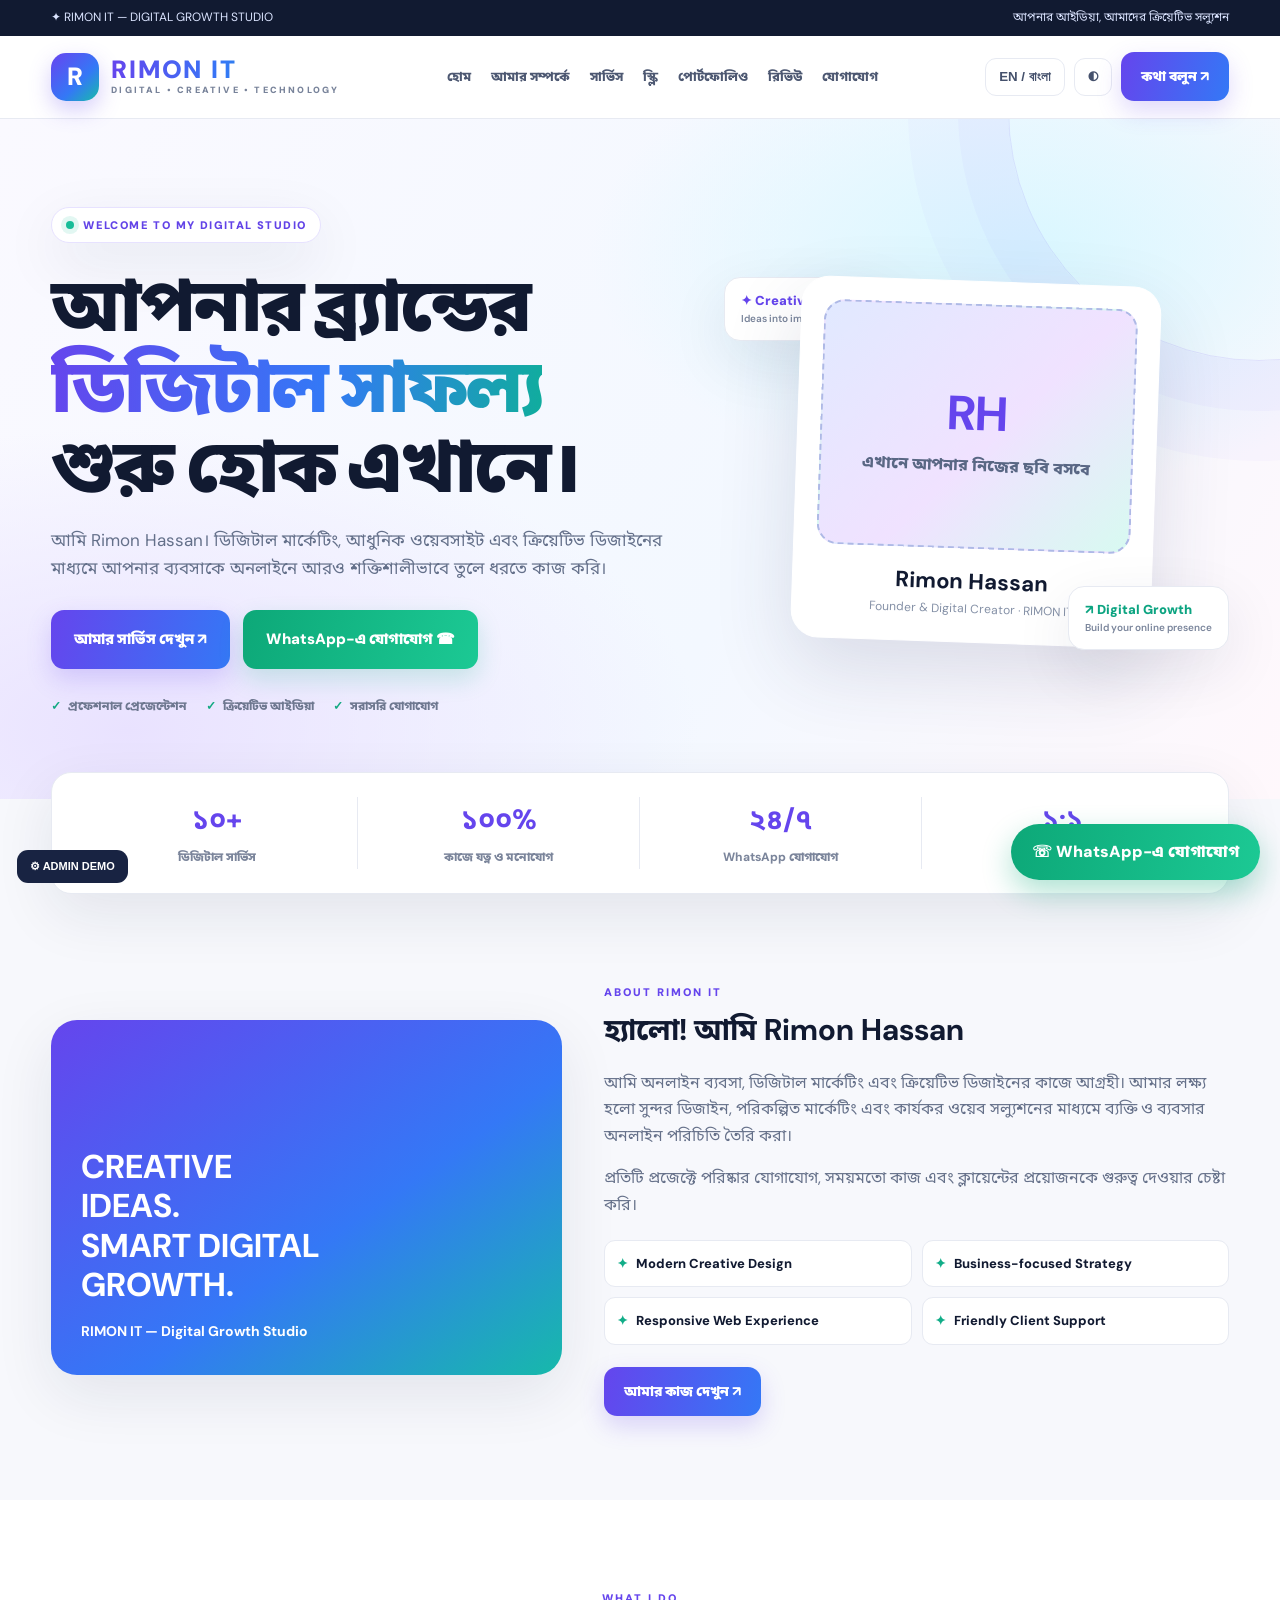
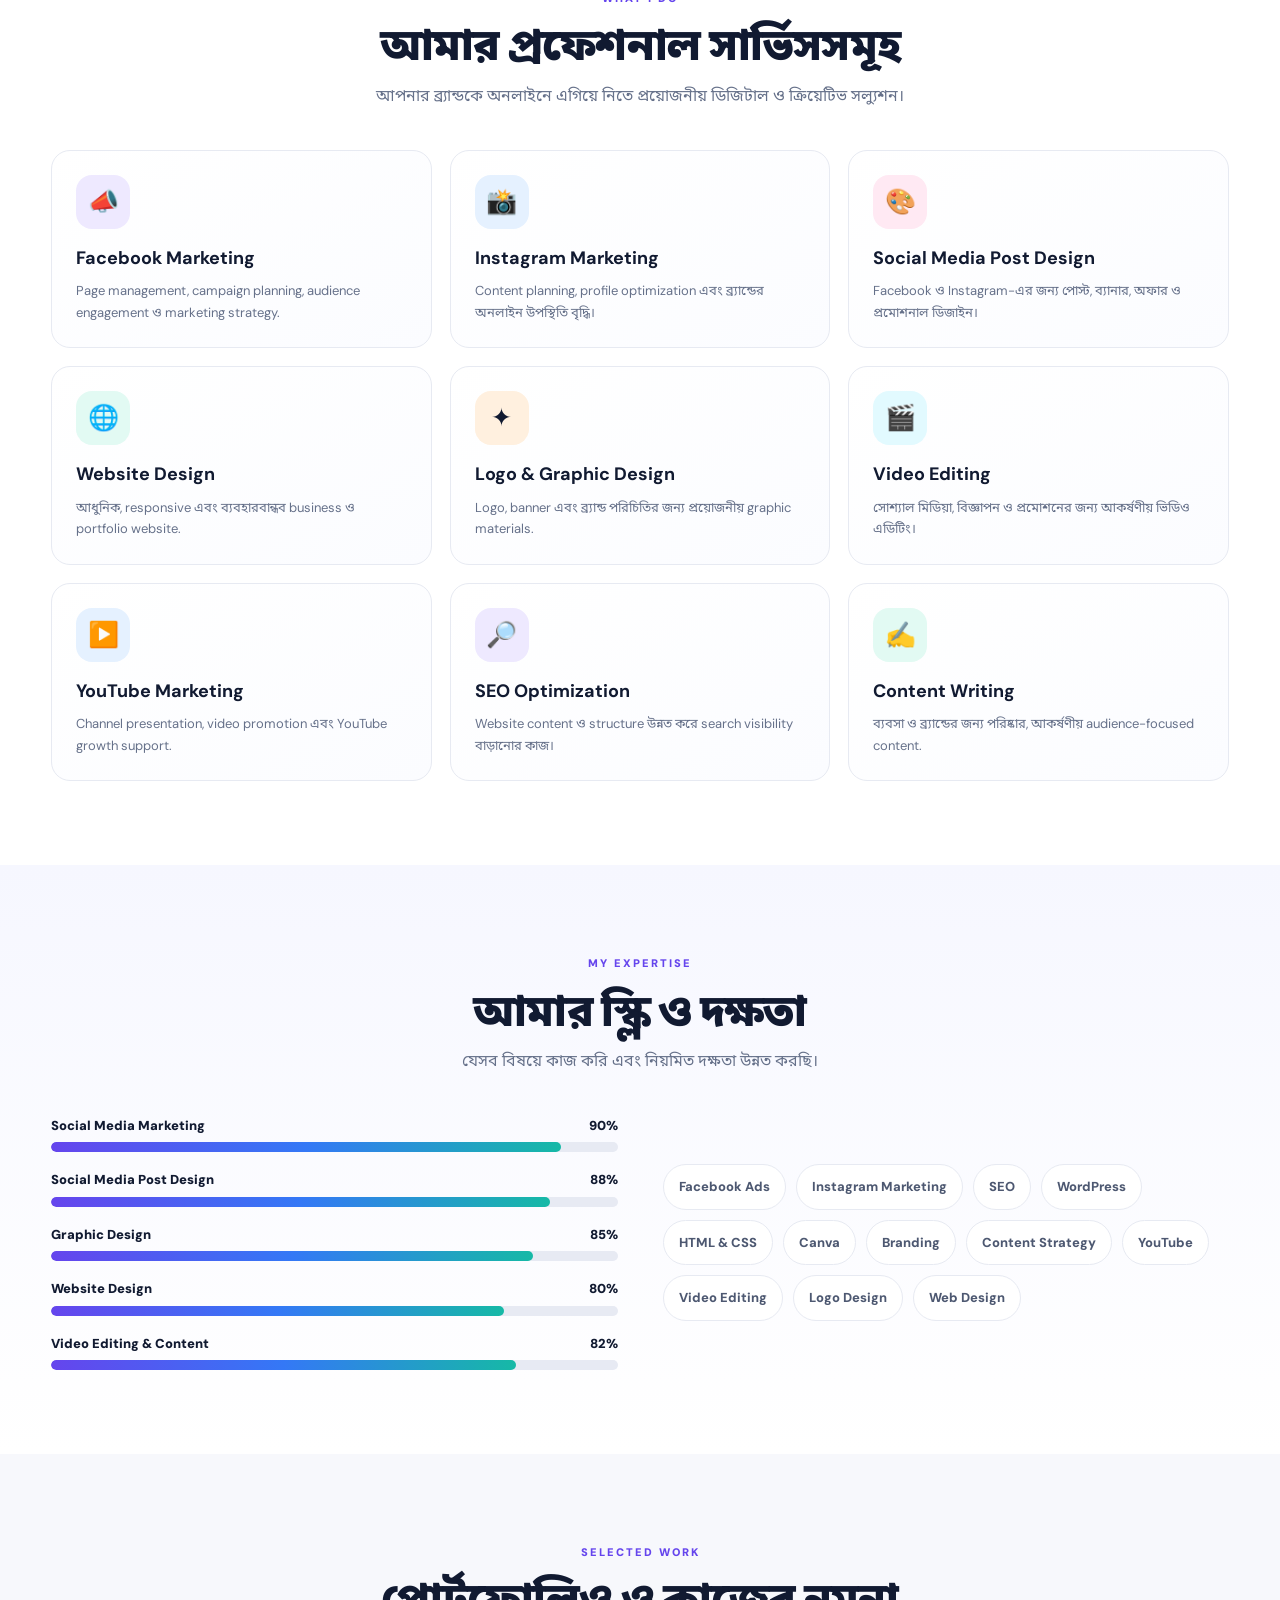
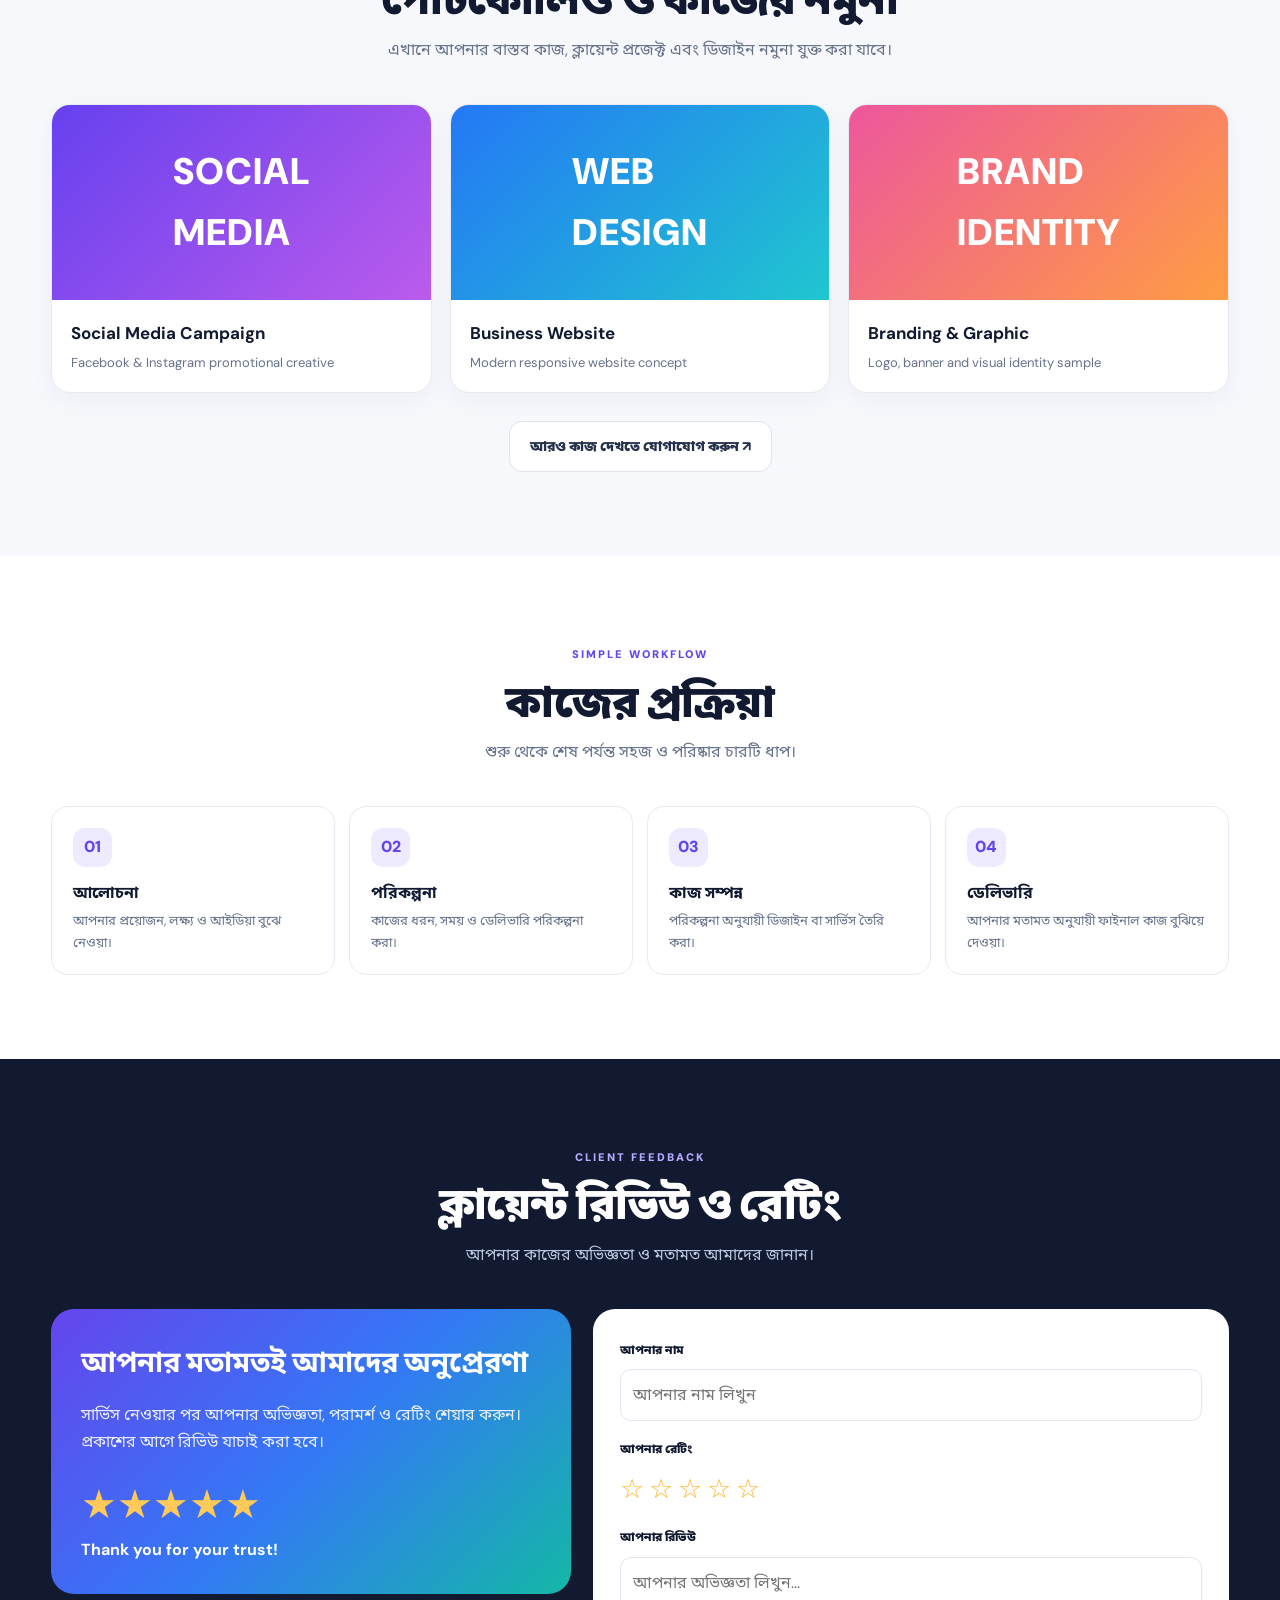
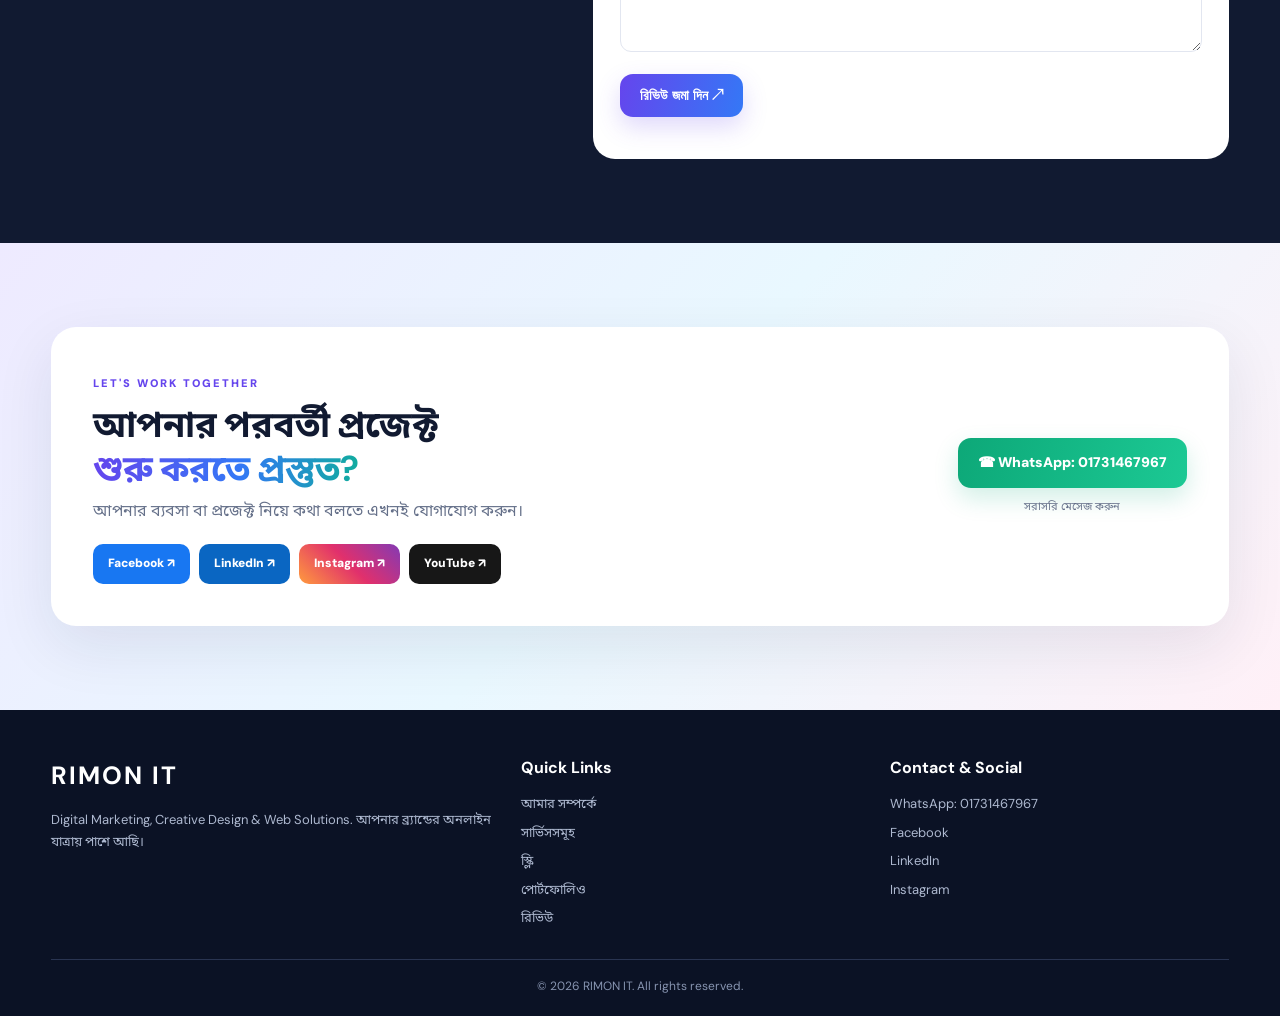
<file: RIMON_IT_Professional_Plus_Demo.html>
<!doctype html>
<html lang="bn">
<head>
<meta charset="utf-8"><meta name="viewport" content="width=device-width,initial-scale=1">
<meta name="description" content="RIMON IT — Digital Marketing, Web Design and Creative Solutions">
<title>RIMON IT — Digital Growth Studio</title>
<style>
@import url('https://fonts.googleapis.com/css2?family=DM+Sans:wght@400;500;600;700;800;900&family=Noto+Sans+Bengali:wght@400;500;600;700;800;900&display=swap');
:root{--bg:#f7f8fc;--surface:#fff;--ink:#111a31;--muted:#66718a;--line:#e7eaf2;--purple:#6545ed;--blue:#3478f6;--teal:#14b8a6;--pink:#ed579c;--shadow:0 20px 60px rgba(26,35,67,.09)}
*{box-sizing:border-box}html{scroll-behavior:smooth}body{margin:0;background:var(--bg);color:var(--ink);font-family:"DM Sans","Noto Sans Bengali",sans-serif;line-height:1.65}a{text-decoration:none;color:inherit}.container{width:min(1190px,92%);margin:auto}
.announcement{background:#111a31;color:#dbe4ff;font-size:12px;padding:8px 0}.announcement .container{display:flex;justify-content:space-between;gap:12px;flex-wrap:wrap}
header{position:sticky;top:0;z-index:30;background:#ffffffed;backdrop-filter:blur(18px);border-bottom:1px solid var(--line)}.nav{height:82px;display:flex;align-items:center;justify-content:space-between;gap:24px}.brand{display:flex;align-items:center;gap:12px}.mark{width:48px;height:48px;border-radius:15px;background:linear-gradient(135deg,#6844f0,#3478f6 60%,#17bca9);display:grid;place-items:center;color:white;font-size:25px;font-weight:1000;box-shadow:0 9px 22px #6545ed45}.brand strong{display:block;font-size:25px;letter-spacing:1.8px;line-height:1.1;font-weight:1000;background:linear-gradient(90deg,#6545ed,#3478f6,#14b8a6);-webkit-background-clip:text;background-clip:text;color:transparent}.brand small{display:block;font-size:9px;letter-spacing:2.2px;color:#78839a;font-weight:900}.navlinks{display:flex;gap:20px;font-size:13px;font-weight:800;color:#4d5872}.navlinks a:hover{color:var(--purple)}.navright{display:flex;align-items:center;gap:9px}.btn{display:inline-flex;align-items:center;justify-content:center;gap:9px;padding:13px 20px;border:0;border-radius:13px;font-weight:900;font-size:14px;transition:.2s;cursor:pointer}.btn:hover{transform:translateY(-3px);filter:saturate(1.15)}.primary{color:white;background:linear-gradient(105deg,#6545ed,#3478f6);box-shadow:0 10px 24px #6545ed35}.whatsapp{color:#fff;background:linear-gradient(105deg,#0da878,#1cc994);box-shadow:0 10px 24px #0da87830}.outline{background:#fff;color:#26324c;border:1px solid #dfe4ef}.tiny{padding:10px 13px;background:#fff;border:1px solid var(--line);border-radius:11px;font-weight:800;color:#45516c}
.hero{padding:88px 0 82px;position:relative;overflow:hidden;background:radial-gradient(ellipse at 80% 20%,#d9f7ff 0,transparent 30%),radial-gradient(ellipse at 10% 90%,#e9e2ff 0,transparent 35%),linear-gradient(120deg,#faf9ff,#f3f8ff 60%,#fff8fc)}.hero:after{content:"";position:absolute;width:500px;height:500px;border:1px solid #6545ed20;border-radius:50%;right:-230px;top:-260px;box-shadow:0 0 0 50px #6545ed08,0 0 0 100px #6545ed06}.heroGrid{position:relative;z-index:1;display:grid;grid-template-columns:1.1fr .9fr;gap:55px;align-items:center}.eyebrow{display:inline-flex;gap:9px;align-items:center;background:#fff;border:1px solid #e7e2ff;border-radius:50px;padding:8px 14px;color:#6243e7;font-size:11px;font-weight:900;letter-spacing:1.4px;box-shadow:var(--shadow)}.dot{width:8px;height:8px;border-radius:50%;background:#18bd98;box-shadow:0 0 0 5px #18bd9820}.hero h1{font-size:clamp(45px,6vw,74px);line-height:1.09;letter-spacing:-2px;margin:23px 0 18px;font-weight:1000}.grad{background:linear-gradient(95deg,#6545ed,#3478f6 55%,#10ad9d);-webkit-background-clip:text;background-clip:text;color:transparent}.hero p{font-size:17px;color:#64708a;max-width:630px}.heroActions{display:flex;gap:13px;flex-wrap:wrap;margin:28px 0}.heroActions .btn{padding:17px 23px;font-size:15px}.microTrust{display:flex;gap:19px;flex-wrap:wrap;color:#6e7890;font-size:12px;font-weight:800}.microTrust span:before{content:"✓";color:#12a982;margin-right:7px}
.heroVisual{min-height:440px;display:grid;place-items:center;position:relative}.profileCard{width:min(360px,88%);background:#fff;border:1px solid #fff;border-radius:28px;padding:22px;box-shadow:0 30px 80px #29345c24;transform:rotate(2deg)}.profilePhoto{height:245px;border-radius:21px;background:linear-gradient(135deg,#e1e9ff,#f0e2ff 55%,#d8faf1);border:2px dashed #aeb9e6;display:grid;place-items:center;text-align:center;color:#596784;font-weight:800}.profilePhoto b{display:block;font-size:48px;color:#6545ed}.profileCard h3{text-align:center;margin:15px 0 0;font-size:22px}.profileCard p{text-align:center;margin:0;color:#8490a6;font-size:12px}.floatCard{position:absolute;background:white;border:1px solid var(--line);border-radius:16px;padding:12px 16px;box-shadow:var(--shadow);font-weight:900;font-size:13px}.floatCard small{display:block;color:#7a859b;font-size:10px;font-weight:600}.floatA{top:35px;left:0;color:#6545ed}.floatB{bottom:32px;right:0;color:#0ca481}
.metrics{margin-top:-27px;position:relative;z-index:2}.metricGrid{display:grid;grid-template-columns:repeat(4,1fr);background:#fff;border:1px solid var(--line);border-radius:20px;padding:24px;box-shadow:var(--shadow)}.metric{text-align:center;border-right:1px solid var(--line)}.metric:last-child{border:0}.metric b{font-size:28px;color:#6545ed;display:block}.metric span{font-size:12px;color:#7b859b;font-weight:800}
section{padding:84px 0}.sectionHead{text-align:center;max-width:740px;margin:0 auto 40px}.kicker{color:#6545ed;font-size:11px;letter-spacing:2px;font-weight:1000}.sectionHead h2{font-size:clamp(31px,4vw,44px);line-height:1.2;margin:9px 0 11px;font-weight:1000;letter-spacing:-.7px}.sectionHead p{color:var(--muted);margin:0}.aboutGrid{display:grid;grid-template-columns:.9fr 1.1fr;gap:42px;align-items:center}.aboutVisual{min-height:355px;border-radius:26px;padding:30px;background:linear-gradient(145deg,#6545ed,#3478f6 58%,#17b9aa);color:#fff;display:flex;align-items:end;box-shadow:var(--shadow)}.aboutVisual strong{font-size:33px;line-height:1.2}.aboutText h3{font-size:30px;margin:0 0 12px}.aboutText p{color:var(--muted)}.ticks{display:grid;grid-template-columns:1fr 1fr;gap:10px;margin:22px 0}.tick{padding:12px;background:#fff;border:1px solid var(--line);border-radius:11px;font-size:13px;font-weight:800}.tick:before{content:"✦";color:#11ad88;margin-right:8px}
.services{background:#fff}.serviceGrid{display:grid;grid-template-columns:repeat(3,1fr);gap:18px}.service{border:1px solid var(--line);border-radius:19px;padding:24px;background:linear-gradient(150deg,#fff,#fbfcff);transition:.25s}.service:hover{transform:translateY(-6px);box-shadow:var(--shadow);border-color:#d8d0ff}.serviceIcon{width:54px;height:54px;border-radius:16px;display:grid;place-items:center;font-size:25px;margin-bottom:15px}.service h3{font-size:18px;margin:0 0 7px}.service p{font-size:13px;color:var(--muted);margin:0}.i1{background:#eee9ff}.i2{background:#e5f1ff}.i3{background:#ffe9f3}.i4{background:#e2faf3}.i5{background:#fff0df}.i6{background:#e2faff}
.skills{background:linear-gradient(180deg,#f6f7ff,#fff)}.skillGrid{display:grid;grid-template-columns:1fr 1fr;gap:45px;align-items:center}.bars{display:grid;gap:17px}.barHead{display:flex;justify-content:space-between;font-size:13px;font-weight:900;margin-bottom:6px}.track{height:10px;background:#e7eaf3;border-radius:20px;overflow:hidden}.bar{height:100%;border-radius:20px;background:linear-gradient(90deg,#6545ed,#3478f6,#16b9a6)}.skillTags{display:flex;flex-wrap:wrap;gap:10px}.tag{background:#fff;border:1px solid var(--line);border-radius:50px;padding:11px 15px;font-size:13px;font-weight:800;color:#4d5871}
.portfolioGrid{display:grid;grid-template-columns:repeat(3,1fr);gap:18px}.work{background:#fff;border:1px solid var(--line);border-radius:19px;overflow:hidden;box-shadow:0 8px 25px #26345b0b}.workArt{height:195px;display:grid;place-items:center;color:#fff;font-size:37px;font-weight:1000;letter-spacing:1px}.work:nth-child(1) .workArt{background:linear-gradient(135deg,#6641ef,#bb5bec)}.work:nth-child(2) .workArt{background:linear-gradient(135deg,#2478f5,#20c6cf)}.work:nth-child(3) .workArt{background:linear-gradient(135deg,#ed579c,#ff9d43)}.workInfo{padding:19px}.workInfo h3{margin:0;font-size:17px}.workInfo p{margin:5px 0 0;color:var(--muted);font-size:13px}
.process{background:#fff}.processGrid{display:grid;grid-template-columns:repeat(4,1fr);gap:14px}.step{border:1px solid var(--line);border-radius:17px;padding:21px}.stepNo{width:39px;height:39px;border-radius:12px;background:#eeeaff;color:#6545ed;display:grid;place-items:center;font-weight:1000}.step h3{margin:13px 0 4px;font-size:16px}.step p{margin:0;color:var(--muted);font-size:13px}
.reviewSection{background:#111a31;color:white}.reviewSection .sectionHead p{color:#bdc8df}.reviewGrid{display:grid;grid-template-columns:.9fr 1.1fr;gap:22px;align-items:start}.reviewPitch{padding:30px;border-radius:23px;background:linear-gradient(135deg,#6545ed,#3478f6,#14b8a6)}.reviewPitch h3{font-size:29px;margin:0 0 10px}.reviewPitch p{color:#edf1ff}.bigStars{font-size:40px;color:#ffca58}.reviewForm{background:#fff;color:var(--ink);border-radius:22px;padding:27px}.reviewForm label{font-size:12px;font-weight:900}.reviewForm input,.reviewForm textarea{width:100%;padding:12px;border:1px solid #e2e6f0;border-radius:11px;margin:7px 0 14px;font:inherit}.reviewForm textarea{min-height:95px}.starPick{font-size:27px;letter-spacing:5px;color:#ffb52e;cursor:pointer;margin:5px 0 12px}.reviewList{display:grid;gap:9px;margin-top:15px}.reviewItem{background:#f4f6fc;padding:12px;border-radius:11px;color:#28334b;font-size:13px}
.contact{background:linear-gradient(130deg,#eeeaff,#e9f8ff,#fff0f7)}.contactBox{background:#fff;border-radius:25px;padding:42px;box-shadow:var(--shadow);display:grid;grid-template-columns:1fr auto;gap:22px;align-items:center}.contactBox h2{font-size:36px;line-height:1.2;margin:8px 0}.contactBox p{color:var(--muted);margin:0}.socials{display:flex;gap:9px;flex-wrap:wrap;margin-top:20px}.socials a{padding:10px 15px;border-radius:10px;color:white;font-weight:900;font-size:12px;background:#1877f2}.socials a:nth-child(2){background:#0a66c2}.socials a:nth-child(3){background:linear-gradient(45deg,#ff9b3d,#e1306c,#833ab4)}.socials a:nth-child(4){background:#171717}
footer{background:#0b1225;color:#c8d1e4;padding:45px 0 20px}.footerGrid{display:grid;grid-template-columns:1.3fr 1fr 1fr;gap:30px}.footerGrid h3{font-size:25px;letter-spacing:2px;color:#fff;margin:0}.footerGrid h4{margin:0 0 12px;color:white}.footerGrid p,.footerGrid a{font-size:13px;color:#aeb9d0}.footerLinks{display:grid;gap:7px}.copyright{border-top:1px solid #293451;margin-top:30px;padding-top:17px;text-align:center;color:#8794b0;font-size:12px}
.floatWA{position:fixed;right:20px;bottom:20px;z-index:40;border-radius:50px;padding:15px 21px;color:white;font-weight:1000;background:linear-gradient(100deg,#0da878,#1cc994);box-shadow:0 12px 30px #0da87855}.adminOpen{position:fixed;left:17px;bottom:17px;z-index:40;border:0;border-radius:11px;background:#182342;color:#fff;padding:10px 13px;font-size:11px;font-weight:900}.modal{display:none;position:fixed;inset:0;background:#080e20bb;z-index:60;place-items:center;padding:18px}.modal.open{display:grid}.modalBox{width:min(520px,100%);background:#fff;border-radius:20px;padding:26px;color:#111a31}.modalBox input{width:100%;padding:12px;border:1px solid var(--line);border-radius:10px;margin:8px 0 14px}.dash{display:none;background:#f1f4ff;border-radius:12px;padding:15px;margin-top:15px}.dash.show{display:block}
body.dark{--bg:#0d1426;--surface:#151f35;--ink:#f4f6ff;--muted:#b3bfd5;--line:#293653;background:var(--bg);color:var(--ink)}body.dark header,body.dark .metricGrid,body.dark .service,body.dark .work,body.dark .step,body.dark .contactBox,body.dark .profileCard{background:#151f35;color:#f4f6ff;border-color:#293653}body.dark .services,body.dark .process{background:#111a2d}body.dark .hero{background:radial-gradient(ellipse at 80% 20%,#183b4a,transparent 30%),linear-gradient(120deg,#11182d,#17223c)}body.dark .hero p,body.dark .aboutText p,body.dark .service p,body.dark .workInfo p,body.dark .step p{color:#b3bfd5}body.dark .tick,body.dark .tag{background:#151f35;color:#e5eaff;border-color:#293653}body.dark .contact{background:#17213a}body.dark .reviewForm{background:#151f35;color:#fff}body.dark .reviewForm input,body.dark .reviewForm textarea{background:#0d1426;color:#fff;border-color:#293653}body.dark .reviewItem{background:#202b43;color:#fff}body.dark .tiny,body.dark .outline{background:#18233b;color:#fff;border-color:#34415d}
@media(max-width:950px){.navlinks{display:none}.serviceGrid{grid-template-columns:repeat(2,1fr)}.processGrid{grid-template-columns:repeat(2,1fr)}}
@media(max-width:680px){.announcement .container{justify-content:center}.nav{height:auto;padding:12px 0;flex-wrap:wrap}.brand strong{font-size:22px}.hero{padding:58px 0}.heroGrid,.aboutGrid,.skillGrid,.reviewGrid,.contactBox{grid-template-columns:1fr}.heroVisual{min-height:390px}.metricGrid{grid-template-columns:repeat(2,1fr);gap:18px}.metric:nth-child(2){border:0}.serviceGrid,.portfolioGrid{grid-template-columns:1fr}section{padding:62px 0}.contactBox{padding:27px}.contactBox h2{font-size:30px}.footerGrid{grid-template-columns:1fr}.hero h1{letter-spacing:-1px}.floatA{left:0}.floatB{right:0}.navright{width:100%;justify-content:flex-end}.navright .primary{padding:10px 13px}.processGrid{grid-template-columns:1fr 1fr}}
</style>
</head>
<body>
<div class="announcement"><div class="container"><span>✦ RIMON IT — DIGITAL GROWTH STUDIO</span><span>আপনার আইডিয়া, আমাদের ক্রিয়েটিভ সল্যুশন</span></div></div>
<header><div class="container nav">
<a class="brand" href="#home"><span class="mark">R</span><span><strong>RIMON IT</strong><small>DIGITAL • CREATIVE • TECHNOLOGY</small></span></a>
<nav class="navlinks"><a href="#home">হোম</a><a href="#about">আমার সম্পর্কে</a><a href="#services">সার্ভিস</a><a href="#skills">স্কিল</a><a href="#portfolio">পোর্টফোলিও</a><a href="#reviews">রিভিউ</a><a href="#contact">যোগাযোগ</a></nav>
<div class="navright"><button class="tiny" onclick="toggleLang()">EN / বাংলা</button><button class="tiny" onclick="document.body.classList.toggle('dark')">◐</button><a class="btn primary" href="https://wa.me/8801731467967">কথা বলুন ↗</a></div>
</div></header>
<main>
<section class="hero" id="home"><div class="container heroGrid"><div>
<span class="eyebrow"><i class="dot"></i> WELCOME TO MY DIGITAL STUDIO</span>
<h1 id="heroTitle">আপনার ব্র্যান্ডের<br><span class="grad">ডিজিটাল সাফল্য</span><br>শুরু হোক এখানে।</h1>
<p id="heroDesc">আমি Rimon Hassan। ডিজিটাল মার্কেটিং, আধুনিক ওয়েবসাইট এবং ক্রিয়েটিভ ডিজাইনের মাধ্যমে আপনার ব্যবসাকে অনলাইনে আরও শক্তিশালীভাবে তুলে ধরতে কাজ করি।</p>
<div class="heroActions"><a class="btn primary" href="#services">আমার সার্ভিস দেখুন ↗</a><a class="btn whatsapp" href="https://wa.me/8801731467967">WhatsApp-এ যোগাযোগ ☎</a></div>
<div class="microTrust"><span>প্রফেশনাল প্রেজেন্টেশন</span><span>ক্রিয়েটিভ আইডিয়া</span><span>সরাসরি যোগাযোগ</span></div>
</div><div class="heroVisual"><div class="floatCard floatA">✦ Creative Solutions<small>Ideas into impact</small></div><div class="profileCard"><div class="profilePhoto"><div><b>RH</b>এখানে আপনার নিজের ছবি বসবে</div></div><h3>Rimon Hassan</h3><p>Founder & Digital Creator · RIMON IT</p></div><div class="floatCard floatB">↗ Digital Growth<small>Build your online presence</small></div></div></div></section>
<div class="container metrics"><div class="metricGrid"><div class="metric"><b>১০+</b><span>ডিজিটাল সার্ভিস</span></div><div class="metric"><b>১০০%</b><span>কাজে যত্ন ও মনোযোগ</span></div><div class="metric"><b>২৪/৭</b><span>WhatsApp যোগাযোগ</span></div><div class="metric"><b>১:১</b><span>ক্লায়েন্ট সাপোর্ট</span></div></div></div>
<section id="about"><div class="container aboutGrid"><div class="aboutVisual"><strong>CREATIVE<br>IDEAS.<br>SMART DIGITAL<br>GROWTH.<br><small style="font-size:14px">RIMON IT — Digital Growth Studio</small></strong></div><div class="aboutText"><span class="kicker">ABOUT RIMON IT</span><h3>হ্যালো! আমি Rimon Hassan</h3><p>আমি অনলাইন ব্যবসা, ডিজিটাল মার্কেটিং এবং ক্রিয়েটিভ ডিজাইনের কাজে আগ্রহী। আমার লক্ষ্য হলো সুন্দর ডিজাইন, পরিকল্পিত মার্কেটিং এবং কার্যকর ওয়েব সল্যুশনের মাধ্যমে ব্যক্তি ও ব্যবসার অনলাইন পরিচিতি তৈরি করা।</p><p>প্রতিটি প্রজেক্টে পরিষ্কার যোগাযোগ, সময়মতো কাজ এবং ক্লায়েন্টের প্রয়োজনকে গুরুত্ব দেওয়ার চেষ্টা করি।</p><div class="ticks"><div class="tick">Modern Creative Design</div><div class="tick">Business-focused Strategy</div><div class="tick">Responsive Web Experience</div><div class="tick">Friendly Client Support</div></div><a class="btn primary" href="#portfolio">আমার কাজ দেখুন ↗</a></div></div></section>
<section class="services" id="services"><div class="container"><div class="sectionHead"><span class="kicker">WHAT I DO</span><h2>আমার প্রফেশনাল সার্ভিসসমূহ</h2><p>আপনার ব্র্যান্ডকে অনলাইনে এগিয়ে নিতে প্রয়োজনীয় ডিজিটাল ও ক্রিয়েটিভ সল্যুশন।</p></div><div class="serviceGrid">
<div class="service"><div class="serviceIcon i1">📣</div><h3>Facebook Marketing</h3><p>Page management, campaign planning, audience engagement ও marketing strategy.</p></div>
<div class="service"><div class="serviceIcon i2">📸</div><h3>Instagram Marketing</h3><p>Content planning, profile optimization এবং ব্র্যান্ডের অনলাইন উপস্থিতি বৃদ্ধি।</p></div>
<div class="service"><div class="serviceIcon i3">🎨</div><h3>Social Media Post Design</h3><p>Facebook ও Instagram-এর জন্য পোস্ট, ব্যানার, অফার ও প্রমোশনাল ডিজাইন।</p></div>
<div class="service"><div class="serviceIcon i4">🌐</div><h3>Website Design</h3><p>আধুনিক, responsive এবং ব্যবহারবান্ধব business ও portfolio website.</p></div>
<div class="service"><div class="serviceIcon i5">✦</div><h3>Logo & Graphic Design</h3><p>Logo, banner এবং ব্র্যান্ড পরিচিতির জন্য প্রয়োজনীয় graphic materials.</p></div>
<div class="service"><div class="serviceIcon i6">🎬</div><h3>Video Editing</h3><p>সোশ্যাল মিডিয়া, বিজ্ঞাপন ও প্রমোশনের জন্য আকর্ষণীয় ভিডিও এডিটিং।</p></div>
<div class="service"><div class="serviceIcon i2">▶️</div><h3>YouTube Marketing</h3><p>Channel presentation, video promotion এবং YouTube growth support.</p></div>
<div class="service"><div class="serviceIcon i1">🔎</div><h3>SEO Optimization</h3><p>Website content ও structure উন্নত করে search visibility বাড়ানোর কাজ।</p></div>
<div class="service"><div class="serviceIcon i4">✍️</div><h3>Content Writing</h3><p>ব্যবসা ও ব্র্যান্ডের জন্য পরিষ্কার, আকর্ষণীয় audience-focused content.</p></div>
</div></div></section>
<section class="skills" id="skills"><div class="container"><div class="sectionHead"><span class="kicker">MY EXPERTISE</span><h2>আমার স্কিল ও দক্ষতা</h2><p>যেসব বিষয়ে কাজ করি এবং নিয়মিত দক্ষতা উন্নত করছি।</p></div><div class="skillGrid"><div class="bars">
<div><div class="barHead"><span>Social Media Marketing</span><span>90%</span></div><div class="track"><div class="bar" style="width:90%"></div></div></div>
<div><div class="barHead"><span>Social Media Post Design</span><span>88%</span></div><div class="track"><div class="bar" style="width:88%"></div></div></div>
<div><div class="barHead"><span>Graphic Design</span><span>85%</span></div><div class="track"><div class="bar" style="width:85%"></div></div></div>
<div><div class="barHead"><span>Website Design</span><span>80%</span></div><div class="track"><div class="bar" style="width:80%"></div></div></div>
<div><div class="barHead"><span>Video Editing & Content</span><span>82%</span></div><div class="track"><div class="bar" style="width:82%"></div></div></div>
</div><div class="skillTags"><span class="tag">Facebook Ads</span><span class="tag">Instagram Marketing</span><span class="tag">SEO</span><span class="tag">WordPress</span><span class="tag">HTML & CSS</span><span class="tag">Canva</span><span class="tag">Branding</span><span class="tag">Content Strategy</span><span class="tag">YouTube</span><span class="tag">Video Editing</span><span class="tag">Logo Design</span><span class="tag">Web Design</span></div></div></div></section>
<section id="portfolio"><div class="container"><div class="sectionHead"><span class="kicker">SELECTED WORK</span><h2>পোর্টফোলিও ও কাজের নমুনা</h2><p>এখানে আপনার বাস্তব কাজ, ক্লায়েন্ট প্রজেক্ট এবং ডিজাইন নমুনা যুক্ত করা যাবে।</p></div><div class="portfolioGrid"><article class="work"><div class="workArt">SOCIAL<br>MEDIA</div><div class="workInfo"><h3>Social Media Campaign</h3><p>Facebook & Instagram promotional creative</p></div></article><article class="work"><div class="workArt">WEB<br>DESIGN</div><div class="workInfo"><h3>Business Website</h3><p>Modern responsive website concept</p></div></article><article class="work"><div class="workArt">BRAND<br>IDENTITY</div><div class="workInfo"><h3>Branding & Graphic</h3><p>Logo, banner and visual identity sample</p></div></article></div><div style="text-align:center;margin-top:28px"><a class="btn outline" href="https://wa.me/8801731467967">আরও কাজ দেখতে যোগাযোগ করুন ↗</a></div></div></section>
<section class="process"><div class="container"><div class="sectionHead"><span class="kicker">SIMPLE WORKFLOW</span><h2>কাজের প্রক্রিয়া</h2><p>শুরু থেকে শেষ পর্যন্ত সহজ ও পরিষ্কার চারটি ধাপ।</p></div><div class="processGrid"><div class="step"><div class="stepNo">01</div><h3>আলোচনা</h3><p>আপনার প্রয়োজন, লক্ষ্য ও আইডিয়া বুঝে নেওয়া।</p></div><div class="step"><div class="stepNo">02</div><h3>পরিকল্পনা</h3><p>কাজের ধরন, সময় ও ডেলিভারি পরিকল্পনা করা।</p></div><div class="step"><div class="stepNo">03</div><h3>কাজ সম্পন্ন</h3><p>পরিকল্পনা অনুযায়ী ডিজাইন বা সার্ভিস তৈরি করা।</p></div><div class="step"><div class="stepNo">04</div><h3>ডেলিভারি</h3><p>আপনার মতামত অনুযায়ী ফাইনাল কাজ বুঝিয়ে দেওয়া।</p></div></div></div></section>
<section class="reviewSection" id="reviews"><div class="container"><div class="sectionHead"><span class="kicker" style="color:#b7aaff">CLIENT FEEDBACK</span><h2>ক্লায়েন্ট রিভিউ ও রেটিং</h2><p>আপনার কাজের অভিজ্ঞতা ও মতামত আমাদের জানান।</p></div><div class="reviewGrid"><div class="reviewPitch"><h3>আপনার মতামতই আমাদের অনুপ্রেরণা</h3><p>সার্ভিস নেওয়ার পর আপনার অভিজ্ঞতা, পরামর্শ ও রেটিং শেয়ার করুন। প্রকাশের আগে রিভিউ যাচাই করা হবে।</p><div class="bigStars">★★★★★</div><b>Thank you for your trust!</b></div><form class="reviewForm" onsubmit="sendReview(event)"><label>আপনার নাম</label><input id="rName" required placeholder="আপনার নাম লিখুন"><label>আপনার রেটিং</label><div class="starPick" id="starPick" onclick="rate(event)">☆☆☆☆☆</div><label>আপনার রিভিউ</label><textarea id="rText" required placeholder="আপনার অভিজ্ঞতা লিখুন..."></textarea><button class="btn primary" type="submit">রিভিউ জমা দিন ↗</button><p id="rNote" style="font-size:11px;color:#77819a"></p><div class="reviewList" id="reviewList"></div></form></div></div></section>
<section class="contact" id="contact"><div class="container"><div class="contactBox"><div><span class="kicker">LET'S WORK TOGETHER</span><h2>আপনার পরবর্তী প্রজেক্ট<br><span class="grad">শুরু করতে প্রস্তুত?</span></h2><p>আপনার ব্যবসা বা প্রজেক্ট নিয়ে কথা বলতে এখনই যোগাযোগ করুন।</p><div class="socials"><a href="#" target="_blank">Facebook ↗</a><a href="#" target="_blank">LinkedIn ↗</a><a href="#" target="_blank">Instagram ↗</a><a href="#" target="_blank">YouTube ↗</a></div></div><div><a class="btn whatsapp" href="https://wa.me/8801731467967">☎ WhatsApp: 01731467967</a><p style="font-size:11px;text-align:center;margin-top:9px">সরাসরি মেসেজ করুন</p></div></div></div></section>
</main>
<footer><div class="container"><div class="footerGrid"><div><h3>RIMON IT</h3><p>Digital Marketing, Creative Design & Web Solutions. আপনার ব্র্যান্ডের অনলাইন যাত্রায় পাশে আছি।</p></div><div><h4>Quick Links</h4><div class="footerLinks"><a href="#about">আমার সম্পর্কে</a><a href="#services">সার্ভিসসমূহ</a><a href="#skills">স্কিল</a><a href="#portfolio">পোর্টফোলিও</a><a href="#reviews">রিভিউ</a></div></div><div><h4>Contact & Social</h4><div class="footerLinks"><a href="https://wa.me/8801731467967">WhatsApp: 01731467967</a><a href="#contact">Facebook</a><a href="#contact">LinkedIn</a><a href="#contact">Instagram</a></div></div></div><div class="copyright">© 2026 RIMON IT. All rights reserved.</div></div></footer>
<a class="floatWA" href="https://wa.me/8801731467967">☏ WhatsApp-এ যোগাযোগ</a><button class="adminOpen" onclick="document.getElementById('adminModal').classList.add('open')">⚙ ADMIN DEMO</button>
<div class="modal" id="adminModal"><div class="modalBox"><button style="float:right;border:0;background:none;font-size:22px;cursor:pointer" onclick="document.getElementById('adminModal').classList.remove('open')">×</button><h2>RIMON IT · Admin Demo</h2><p style="color:#66718a;font-size:13px">ডেমো লগইন। এটি এখনো নিরাপদ, সার্ভার-ভিত্তিক অ্যাডমিন সিস্টেম নয়।</p><label>Demo password</label><input id="adminPassword" type="password" placeholder="rimon123"><button class="btn primary" onclick="adminLogin()">Dashboard খুলুন</button><div class="dash" id="dash"><b>Welcome to your dashboard!</b><p>পরবর্তী ধাপে এখানে profile photo, logo, cover, services, portfolio, social links, reviews ও website settings পরিচালনার ব্যবস্থা যুক্ত করা যাবে।</p></div></div></div>
<script>
let rating=0,english=false;
function rate(e){let r=document.getElementById('starPick').getBoundingClientRect();rating=Math.max(1,Math.min(5,Math.ceil((e.clientX-r.left)/r.width*5)));document.getElementById('starPick').textContent='★'.repeat(rating)+'☆'.repeat(5-rating)}
function esc(s){return s.replace(/[&<>"']/g,c=>({'&':'&amp;','<':'&lt;','>':'&gt;','"':'&quot;',"'":'&#39;'}[c]))}
function sendReview(e){e.preventDefault();if(!rating){document.getElementById('rNote').textContent='প্রথমে রেটিং নির্বাচন করুন।';return}let el=document.createElement('div');el.className='reviewItem';el.innerHTML='<b>'+esc(document.getElementById('rName').value)+'</b> <span style="color:#e7a500">'+('★'.repeat(rating))+'</span><p>'+esc(document.getElementById('rText').value)+'</p><small>ডেমো রিভিউ · লাইভ সাইটে অ্যাডমিন অনুমোদন প্রয়োজন</small>';document.getElementById('reviewList').prepend(el);document.getElementById('rNote').textContent='ডেমোতে রিভিউ দেখানো হয়েছে। লাইভ সাইটে ডেটাবেজ যুক্ত করতে হবে।';e.target.reset();rating=0;document.getElementById('starPick').textContent='☆☆☆☆☆'}
function adminLogin(){if(document.getElementById('adminPassword').value==='rimon123')document.getElementById('dash').classList.add('show');else alert('Demo password ভুল হয়েছে।')}
function toggleLang(){english=!english;document.getElementById('heroTitle').innerHTML=english?'Your Brand’s<br><span class="grad">Digital Success</span><br>Starts Here.':'আপনার ব্র্যান্ডের<br><span class="grad">ডিজিটাল সাফল্য</span><br>শুরু হোক এখানে।';document.getElementById('heroDesc').textContent=english?'I am Rimon Hassan. I help businesses build a stronger online presence through digital marketing, modern websites and creative design.':'আমি Rimon Hassan। ডিজিটাল মার্কেটিং, আধুনিক ওয়েবসাইট এবং ক্রিয়েটিভ ডিজাইনের মাধ্যমে আপনার ব্যবসাকে অনলাইনে আরও শক্তিশালীভাবে তুলে ধরতে কাজ করি।'}
</script></body></html>
</file>
